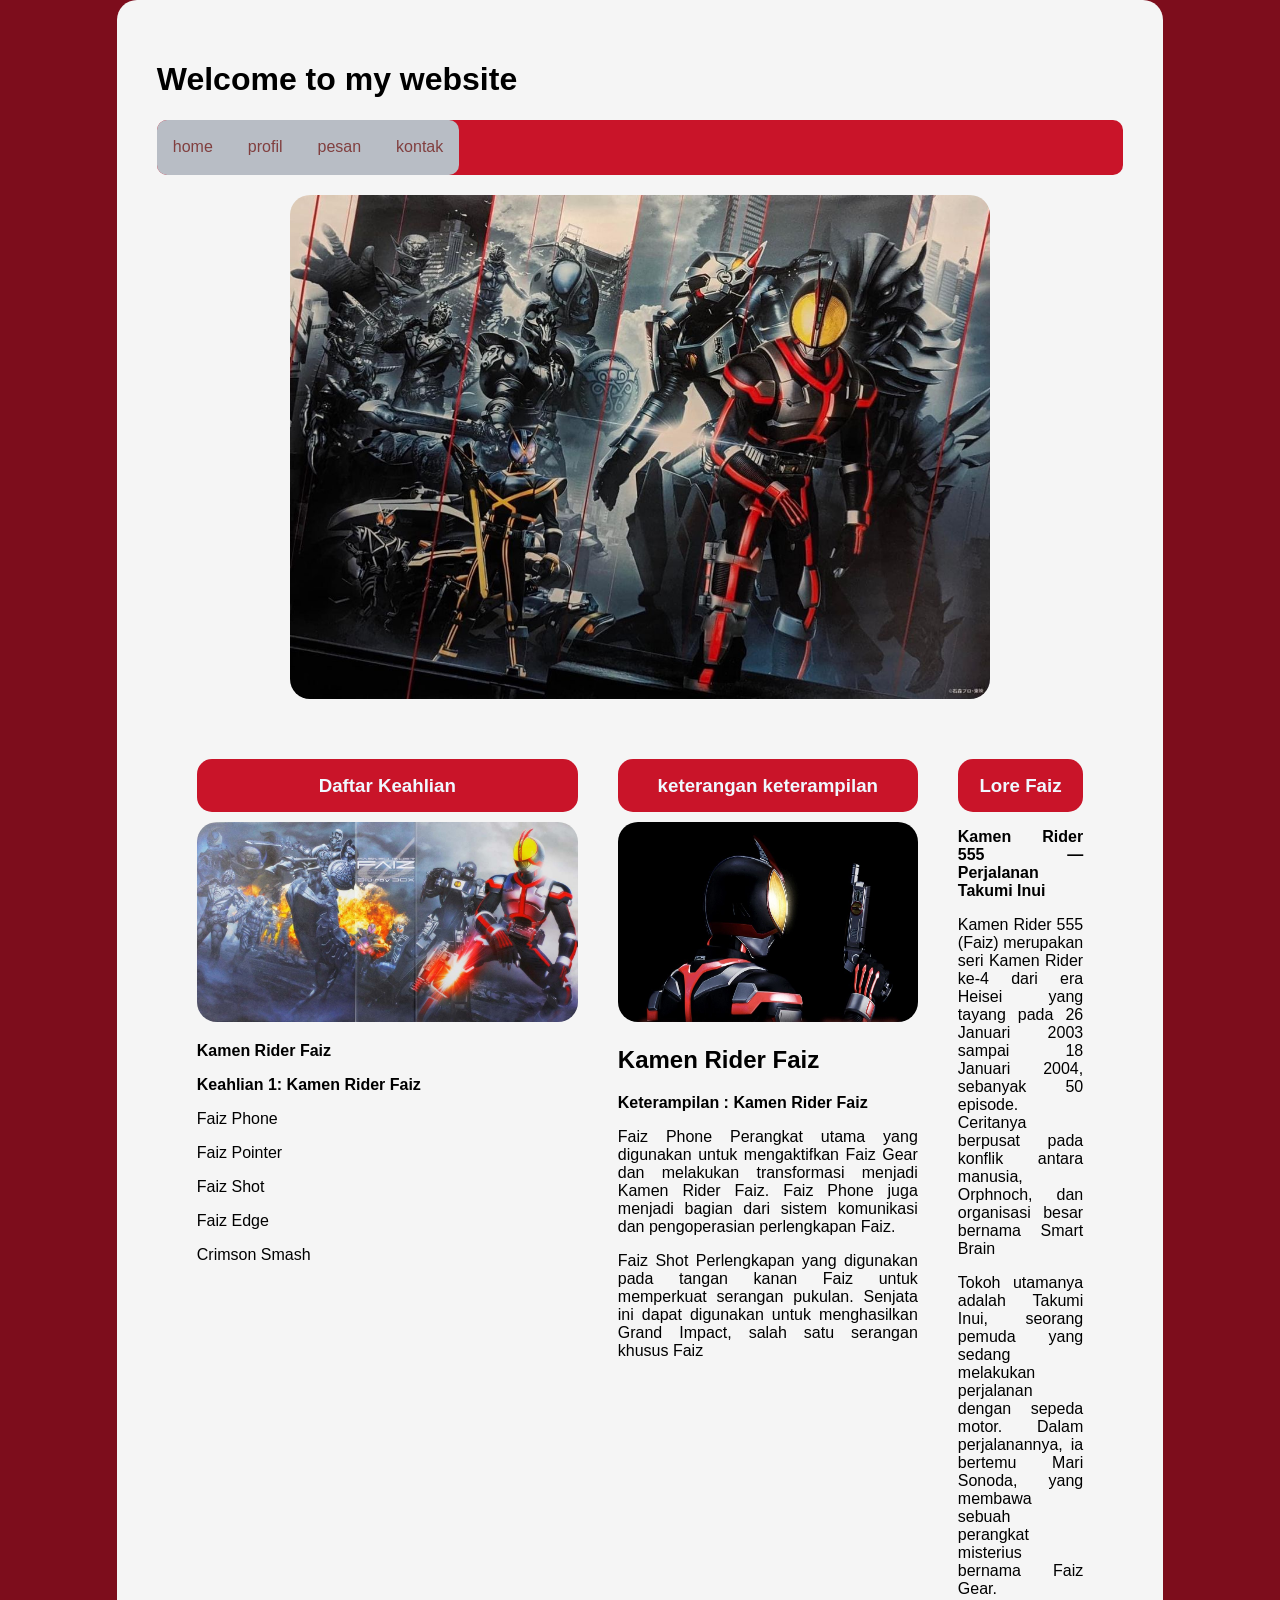
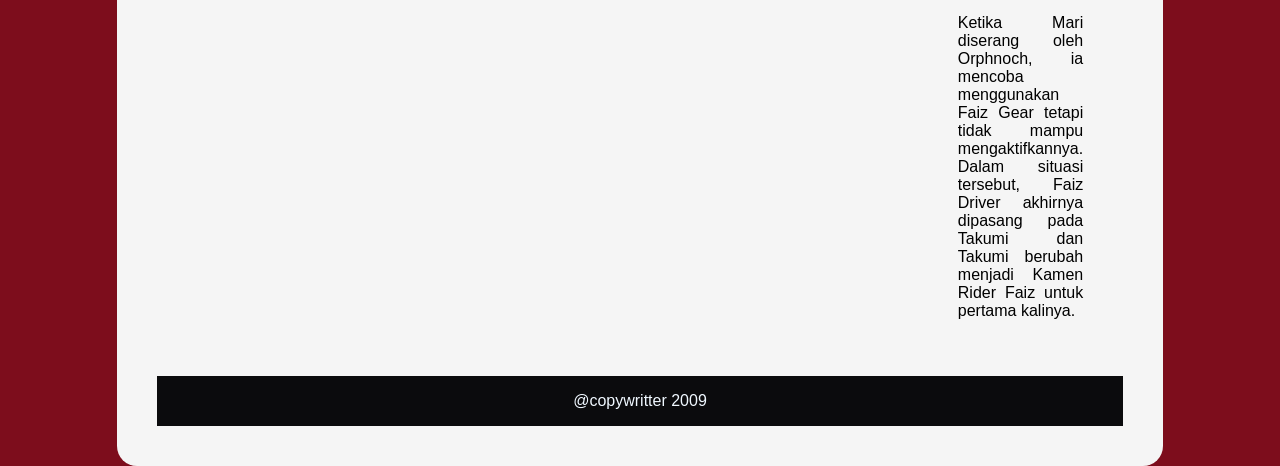
<file: Index.html>
<!doctype html>
<html lang="en">
     <head>
          <meta charset="UTF-8" />
          <meta name="viewport" content="width=device-width, initial-scale=1.0" />
          <title>Document</title>
          <link rel="stylesheet" href="style.css" />
     </head>
     <body>
          <div class="section-home">
               <h1>Welcome to my website</h1>
               <div class="nav">
                    <ul class="nav-include">
                         <li><a href="index.html">home</a></li>
                         <li><a href="profil.html">profil</a></li>
                         <li><a href="pesan.html">pesan</a></li>
                         <li><a href="kontak.html">kontak</a></li>
                    </ul>
               </div>
               <div class="section-img">
                    <img src="img/faiz dkk.jpg" alt="" style="border-radius: 20px" width="700px" />
               </div>
               <div class="section-display">
                    <div class="section-left">
                         <div class="nav_section">
                              <h3>Daftar Keahlian</h3>
                         </div>
                         <div class="paragraf_section">
                              <div class="img-sectio">
                                   <img src="img/faiz end.jpg" alt="" width="381px" height="200px" />
                                   <p><strong>Kamen Rider Faiz</strong></p>
                              </div>
                              <ul>
                                   <li>
                                        <p><strong>Keahlian 1: Kamen Rider Faiz</strong></p>
                                   </li>
                                   <li>
                                        <p>Faiz Phone</p>
                                   </li>
                                   <li>
                                        <p>Faiz Pointer</p>
                                   </li>
                                   <li>
                                        <p>Faiz Shot</p>
                                   </li>
                                   <li>
                                        <p>Faiz Edge</p>
                                   </li>
                                   <li>
                                        <p>Crimson Smash</p>
                                   </li>
                              </ul>
                         </div>
                    </div>
                    <div class="section-center">
                         <div class="nav_section">
                              <h3>keterangan keterampilan</h3>
                         </div>
                         <div class="paragraf_section">
                              <div class="img-sectio">
                                   <img src="img/style faiz.jpg" alt="" width="300px" height="200px" />
                                   <h2>Kamen Rider Faiz</h2>
                                   <ul>
                                        <li>
                                             <p><strong>Keterampilan   : Kamen Rider Faiz</strong></p>
                                        </li>
                                        <li>
                                             <p>
                                                  Faiz Phone Perangkat utama yang digunakan untuk mengaktifkan Faiz Gear dan melakukan transformasi menjadi Kamen Rider Faiz. Faiz Phone juga menjadi bagian dari sistem komunikasi dan
                                                  pengoperasian perlengkapan Faiz.
                                             </p>
                                        </li>
                                        <li>
                                             <p>Faiz Shot Perlengkapan yang digunakan pada tangan kanan Faiz untuk memperkuat serangan pukulan. Senjata ini dapat digunakan untuk menghasilkan Grand Impact, salah satu serangan khusus Faiz</p>
                                        </li>
                                   </ul>
                              </div>
                         </div>
                    </div>
                    <div class="section-right">
                         <div class="nav_section">
                              <h3>Lore Faiz</h3>
                         </div>
                         <div class="paragraf_section">
                              <p><strong>Kamen Rider 555 — Perjalanan Takumi Inui</strong></p>
                              <p>
                                   Kamen Rider 555 (Faiz) merupakan seri Kamen Rider ke-4 dari era Heisei yang tayang pada 26 Januari 2003 sampai 18 Januari 2004, sebanyak 50 episode. Ceritanya berpusat pada konflik antara manusia,
                                   Orphnoch, dan organisasi besar bernama Smart Brain
                              </p>
                              <p>
                                   Tokoh utamanya adalah Takumi Inui, seorang pemuda yang sedang melakukan perjalanan dengan sepeda motor. Dalam perjalanannya, ia bertemu Mari Sonoda, yang membawa sebuah perangkat misterius bernama Faiz
                                   Gear.
                              </p>
                              <p>
                                   Ketika Mari diserang oleh Orphnoch, ia mencoba menggunakan Faiz Gear tetapi tidak mampu mengaktifkannya. Dalam situasi tersebut, Faiz Driver akhirnya dipasang pada Takumi dan Takumi berubah menjadi Kamen Rider Faiz untuk pertama kalinya.
                              </p>
                         </div>
                    </div>
               </div>
               <footer>@copywritter 2009</footer>
          </div>
     </body>
</html>
</file>
<file: style.css>
* {
     font-family: "Segoe UI", Tahoma, Geneva, Verdana, sans-serif;
     box-sizing: border-box;
}
body {
     display: flex;
     justify-content: center;
     align-items: center;
     background: #7d0d1c;
     padding: 0px;
     margin: 0px;
}
.section-home {
     margin-left: 150px;
     margin-right: 150px;
     padding: 40px;
     background-color: #f5f5f5;
     border-radius: 20px;
}
.nav {
     background: #c91429;
     height: 55px;
     display: flex;
     align-items: center;
     border-radius: 10px;
}
.nav-include {
     background: #b8bdc5;
     display: flex;
     border-radius: 10px;
     list-style: none;
     margin: 0px;
     padding: 0px;
     gap: 3px; 
}

.nav-include li a {
     text-decoration: none;
     color: rgb(129, 63, 63);
     padding: 14px 16px;
}
.nav-include li {
     height: 55px;
     display: flex;
     align-items: center;
}
.nav-include li:hover {
     background-color: rgb(17, 18, 18);
     transition: 0.5s;
     border-radius: 10px;
}
.nav-include li a:hover {
     text-decoration: none;
     color: rgb(236, 10, 10);
     transition: 0.5s;
     border-radius: 10px;
}
.section-img {
     display: flex;
     justify-content: center;
     margin-top: 20px;
     margin-bottom: 20px;
}
.img-sectio img {
     border-radius: 20px;
}
.section-display {
     column-count: 3;
     display: flex;
     gap: 40px;
     padding: 40px;
}

.paragraf_section {
     margin-top: 10px;
     text-align: justify;
}
.paragraf_section li {
     list-style: none;
}
.nav_section {
     text-align: center;
     background: #c91429;
     color: aliceblue;
     height: 53px;
     display: flex;
     justify-content: center;
     align-items: center;
     border-radius: 15px;
}

.list-profil li {
     list-style: none;
}
.paragraf_section ul {
     margin: 0px;
     padding: 0px;
}

.list-profil li p {
     list-style: none;
     margin: 0px;
     padding: 0px;
}
footer {
     text-align: center;
     height: 50px;
     background: #0b0b0d;
     color: aliceblue;
     display: flex;
     justify-content: center;
     align-items: center;
}
</file>
